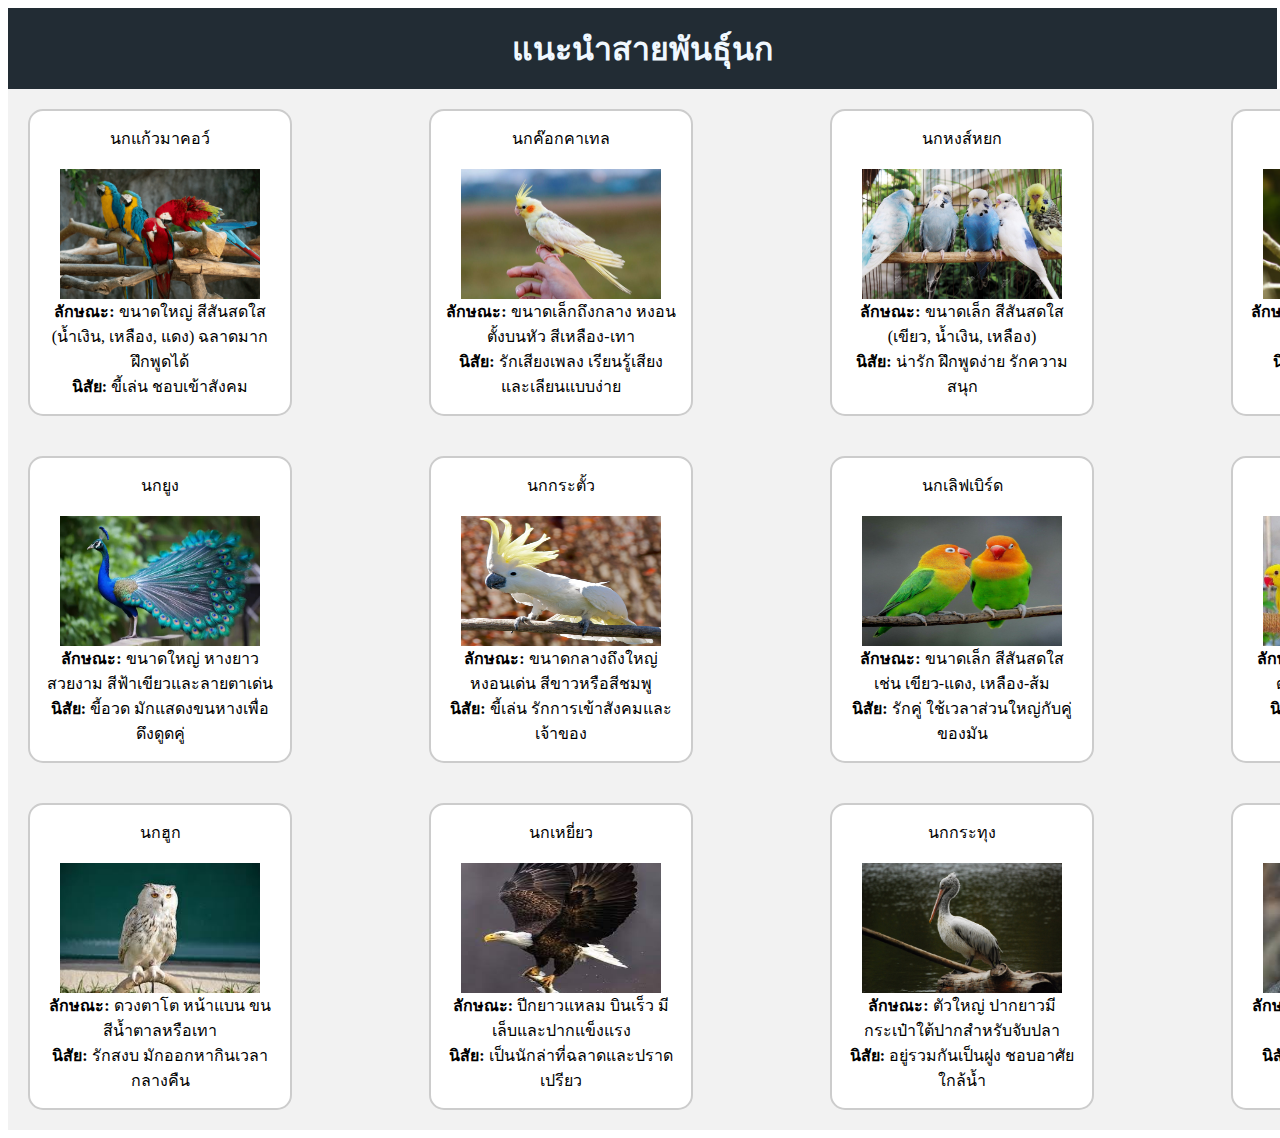
<file: week5/index.html>
<html lang="th">
    <head>
        <title>wiki นก</title>
    </head>
    <body>
        <header style="background-color: #222c34; display: flex; justify-content: center; padding: 15px; width: 98%;">
            <h1 style="color: aliceblue; text-align: center; margin: 0;">แนะนำสายพันธุ์นก</h1>
        </header>
        <div style="background-color: #f2f2f2; display: inline-flex; text-align: center; gap: 137px; padding: 20px;">
            <div style="text-align: center; background-color: #ffffff; border: 2px solid #ccc; border-radius: 15px; padding: 15px; width: 230px; ">
                นกแก้วมาคอว์<br><br>
                <img src="img/นกแก้วมาคอ1.png" width="200px" height="130px"><br>
                <b>ลักษณะ:</b> ขนาดใหญ่ สีสันสดใส (น้ำเงิน, เหลือง, แดง) ฉลาดมาก ฝึกพูดได้<br>
                <b>นิสัย:</b> ขี้เล่น ชอบเข้าสังคม<br>
            </div>
            <div style="text-align: center; background-color: #ffffff; border: 2px solid #ccc; border-radius: 15px; padding: 15px; width: 230px; ">
                นกค๊อกคาเทล<br><br>
                <img src="img/2.jpg" width="200px" height="130px"><br>
                <b>ลักษณะ:</b> ขนาดเล็กถึงกลาง หงอนตั้งบนหัว สีเหลือง-เทา<br>
                <b>นิสัย:</b> รักเสียงเพลง เรียนรู้เสียงและเลียนแบบง่าย<br>
            </div>
            <div style="text-align: center; background-color: #ffffff; border: 2px solid #ccc; border-radius: 15px; padding: 15px; width: 230px; ">
                นกหงส์หยก<br><br>
                <img src="img/3.jpg" width="200px" height="130px"><br>
                <b>ลักษณะ:</b> ขนาดเล็ก สีสันสดใส (เขียว, น้ำเงิน, เหลือง)<br>
                <b>นิสัย:</b> น่ารัก ฝึกพูดง่าย รักความสนุก<br>
            </div>
            <div style="text-align: center; background-color: #ffffff; border: 2px solid #ccc; border-radius: 15px; padding: 15px; width: 230px; ">
                นกฟินช์<br><br>
                <img src="img/4.jpg" width="200px" height="130px"><br>
                <b>ลักษณะ:</b> ตัวเล็ก สีเทา-ขาว มีลายจุดหรือริ้วบริเวณหน้าอก<br>
                <b>นิสัย:</b> คล่องแคล่ว รักอิสระ<br>
            </div>
        </div>
        

        <div style="background-color: #f2f2f2; display: inline-flex; text-align: center; gap: 137px; padding: 20px;">
            <div style="text-align: center; background-color: #ffffff; border: 2px solid #ccc; border-radius: 15px; padding: 15px; width: 230px;">
                นกยูง<br><br>
                <img src="img/5.jpg" width="200px" height="130px"><br>
                <b>ลักษณะ:</b> ขนาดใหญ่ หางยาวสวยงาม สีฟ้าเขียวและลายตาเด่น<br>
                <b>นิสัย:</b> ขี้อวด มักแสดงขนหางเพื่อดึงดูดคู่<br>
            </div>
            <div style="text-align: center; background-color: #ffffff; border: 2px solid #ccc; border-radius: 15px; padding: 15px; width: 230px;">
                นกกระตั้ว<br><br>
                <img src="img/6.jpg" width="200px" height="130px"><br>
                <b>ลักษณะ:</b> ขนาดกลางถึงใหญ่ หงอนเด่น สีขาวหรือสีชมพู<br>
                <b>นิสัย:</b> ขี้เล่น รักการเข้าสังคมและเจ้าของ<br>
            </div>
            <div style="text-align: center; background-color: #ffffff; border: 2px solid #ccc; border-radius: 15px; padding: 15px; width: 230px;">
                นกเลิฟเบิร์ด<br><br>
                <img src="img/7.jpg" width="200px" height="130px"><br>
                <b>ลักษณะ:</b> ขนาดเล็ก สีสันสดใส เช่น เขียว-แดง, เหลือง-ส้ม<br>
                <b>นิสัย:</b> รักคู่ ใช้เวลาส่วนใหญ่กับคู่ของมัน<br>
            </div>
            <div style="text-align: center; background-color: #ffffff; border: 2px solid #ccc; border-radius: 15px; padding: 15px; width: 230px;">
                นกแก้วริงเน็ค<br><br>
                <img src="img/8.jpg" width="200px" height="130px"><br>
                <b>ลักษณะ:</b> สีเขียวสด มีวงแหวนสีดำหรือแดงรอบคอในตัวผู้<br>
                <b>นิสัย:</b> ฝึกง่าย ชอบเลียนเสียง<br>
            </div>
        </div>
        
        <div style="background-color: #f2f2f2; display: inline-flex; text-align: center; gap: 137px; padding: 20px;">
            <div style="text-align: center; background-color: #ffffff; border: 2px solid #ccc; border-radius: 15px; padding: 15px; width: 230px;">
                นกฮูก<br><br>
                <img src="img/9.jfif" width="200px" height="130px"><br>
                <b>ลักษณะ:</b> ดวงตาโต หน้าแบน ขนสีน้ำตาลหรือเทา<br>
                <b>นิสัย:</b> รักสงบ มักออกหากินเวลากลางคืน<br>
            </div>
            <div style="text-align: center; background-color: #ffffff; border: 2px solid #ccc; border-radius: 15px; padding: 15px; width: 230px;">
                นกเหยี่ยว<br><br>
                <img src="img/10.jfif" width="200px" height="130px"><br>
                <b>ลักษณะ:</b> ปีกยาวแหลม บินเร็ว มีเล็บและปากแข็งแรง<br>
                <b>นิสัย:</b> เป็นนักล่าที่ฉลาดและปราดเปรียว<br>
            </div>
            <div style="text-align: center; background-color: #ffffff; border: 2px solid #ccc; border-radius: 15px; padding: 15px; width: 230px;">
                นกกระทุง<br><br>
                <img src="img/11.jpg" width="200px" height="130px"><br>
                <b>ลักษณะ:</b> ตัวใหญ่ ปากยาวมีกระเป๋าใต้ปากสำหรับจับปลา<br>
                <b>นิสัย:</b> อยู่รวมกันเป็นฝูง ชอบอาศัยใกล้น้ำ<br>
            </div>
            <div style="text-align: center; background-color: #ffffff; border: 2px solid #ccc; border-radius: 15px; padding: 15px; width: 230px;">
                นกกางเขนดง<br><br>
                <img src="img/12.jfif" width="200px" height="130px"><br>
                <b>ลักษณะ:</b> สีขาว-ดำสลับ ตัวขนาดกลาง<br>
                <b>นิสัย:</b> ฉลาด ชอบสะสมสิ่งของ<br>
            </div>
        </div>        
        </div>
    </body>
</html>
</file>
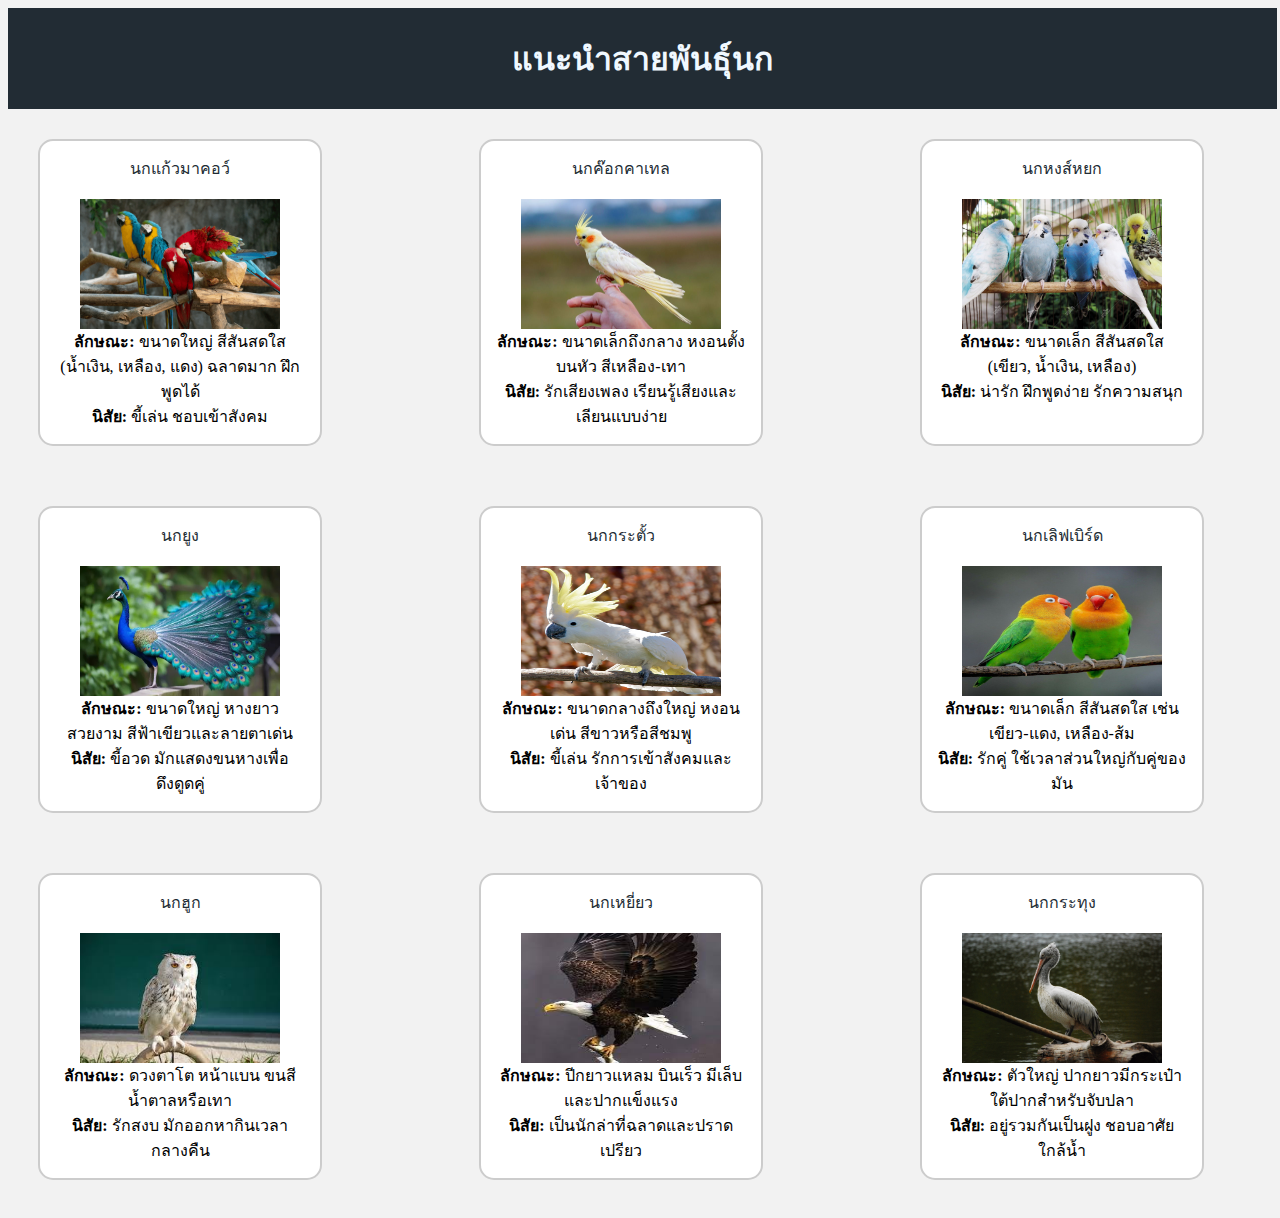
<file: week8/index.html>
<html lang="th">
    <head>
        <title>wiki นก</title>
        <link rel="stylesheet" href="style.css">
    </head>

    <body>
        <header class="header">
            <h1>แนะนำสายพันธุ์นก</h1>
        </header>

        <div class="bird-background">
            <div class="bird">
                <a href="1.html">
                    นกแก้วมาคอว์</a><br><br>
                    <img src="img/นกแก้วมาคอ1.png" alt=img width="200px" height="130px "><br>
                    <b>ลักษณะ:</b> ขนาดใหญ่ สีสันสดใส (น้ำเงิน, เหลือง, แดง) ฉลาดมาก ฝึกพูดได้<br>
                    <b>นิสัย:</b> ขี้เล่น ชอบเข้าสังคม<br>
                
            </div>

            <div class="bird">
                <a href="2.html">
                นกค๊อกคาเทล</a><br><br>
                <img src="img/2.jpg" alt=img width="200px" height="130px"><br>
                <b>ลักษณะ:</b> ขนาดเล็กถึงกลาง หงอนตั้งบนหัว สีเหลือง-เทา<br>
                <b>นิสัย:</b> รักเสียงเพลง เรียนรู้เสียงและเลียนแบบง่าย<br>
                
            </div>

            <div class="bird">
                <a href="3.html">
                นกหงส์หยก</a><br><br>
                <img src="img/3.jpg" alt=img width="200px" height="130px"><br>
                <b>ลักษณะ:</b> ขนาดเล็ก สีสันสดใส (เขียว, น้ำเงิน, เหลือง)<br>
                <b>นิสัย:</b> น่ารัก ฝึกพูดง่าย รักความสนุก<br>
                
            </div>

            <div class="bird">
                <a href="4.html">
                    นกฟินซ์เจ็ดสี</a><br><br>
                <img src="img/4.jpg" alt=img width="200px" height="130px"><br>
                <b>ลักษณะ:</b> ตัวเล็ก สีเทา-ขาว มีลายจุดหรือริ้วบริเวณหน้าอก<br>
                <b>นิสัย:</b> คล่องแคล่ว รักอิสระ<br>
                
            </div>
        </div>

        <div class="bird-background">
            <div class="bird">
                <a href="5.html">
                นกยูง</a><br><br>
                <img src="img/5.jpg" alt=img width="200px" height="130px"><br>
                <b>ลักษณะ:</b> ขนาดใหญ่ หางยาวสวยงาม สีฟ้าเขียวและลายตาเด่น<br>
                <b>นิสัย:</b> ขี้อวด มักแสดงขนหางเพื่อดึงดูดคู่<br>
                
            </div>

            <div class="bird">
                <a href="6.html">
                นกกระตั้ว</a><br><br>
                <img src="img/6.jpg" alt=img width="200px" height="130px"><br>
                <b>ลักษณะ:</b> ขนาดกลางถึงใหญ่ หงอนเด่น สีขาวหรือสีชมพู<br>
                <b>นิสัย:</b> ขี้เล่น รักการเข้าสังคมและเจ้าของ<br>
                
            </div>

            <div class="bird">
                <a href="7.html">
                นกเลิฟเบิร์ด</a><br><br>
                <img src="img/7.jpg" alt=img width="200px" height="130px"><br>
                <b>ลักษณะ:</b> ขนาดเล็ก สีสันสดใส เช่น เขียว-แดง, เหลือง-ส้ม<br>
                <b>นิสัย:</b> รักคู่ ใช้เวลาส่วนใหญ่กับคู่ของมัน<br>
                
            </div>

            <div class="bird">
                <a href="8.html">
                นกแก้วริงเน็ค</a><br><br>
                <img src="img/8.jpg" alt=img width="200px" height="130px"><br>
                <b>ลักษณะ:</b> สีเขียวสด มีวงแหวนสีดำหรือแดงรอบคอในตัวผู้<br>
                <b>นิสัย:</b> ฝึกง่าย ชอบเลียนเสียง<br>
                
            </div>
        </div>

        <div class="bird-background">
            <div class="bird">
                <a href="9.html">
                นกฮูก</a><br><br>
                <img src="img/9.jfif" alt=img width="200px" height="130px"><br>
                <b>ลักษณะ:</b> ดวงตาโต หน้าแบน ขนสีน้ำตาลหรือเทา<br>
                <b>นิสัย:</b> รักสงบ มักออกหากินเวลากลางคืน<br>
                
            </div>

            <div class="bird">
                <a href="10.html">
                นกเหยี่ยว</a><br><br>
                <img src="img/10.jfif" alt=img width="200px" height="130px"><br>
                <b>ลักษณะ:</b> ปีกยาวแหลม บินเร็ว มีเล็บและปากแข็งแรง<br>
                <b>นิสัย:</b> เป็นนักล่าที่ฉลาดและปราดเปรียว<br>
                
            </div>

            <div class="bird">
                <a href="11.html">
                นกกระทุง</a><br><br>
                <img src="img/11.jpg" alt=img width="200px" height="130px"><br>
                <b>ลักษณะ:</b> ตัวใหญ่ ปากยาวมีกระเป๋าใต้ปากสำหรับจับปลา<br>
                <b>นิสัย:</b> อยู่รวมกันเป็นฝูง ชอบอาศัยใกล้น้ำ<br>
            </div>

            <div class="bird">
                <a href="12.html">
                นกกางเขนดง</a><br><br>
                <img src="img/12.jfif" alt=img width="200px" height="130px"><br>
                <b>ลักษณะ:</b> สีขาว-ดำสลับ ตัวขนาดกลาง<br>
                <b>นิสัย:</b> ฉลาด ชอบสะสมสิ่งของ<br>
            </div>
        </div>
    </body>
</html>
</file>
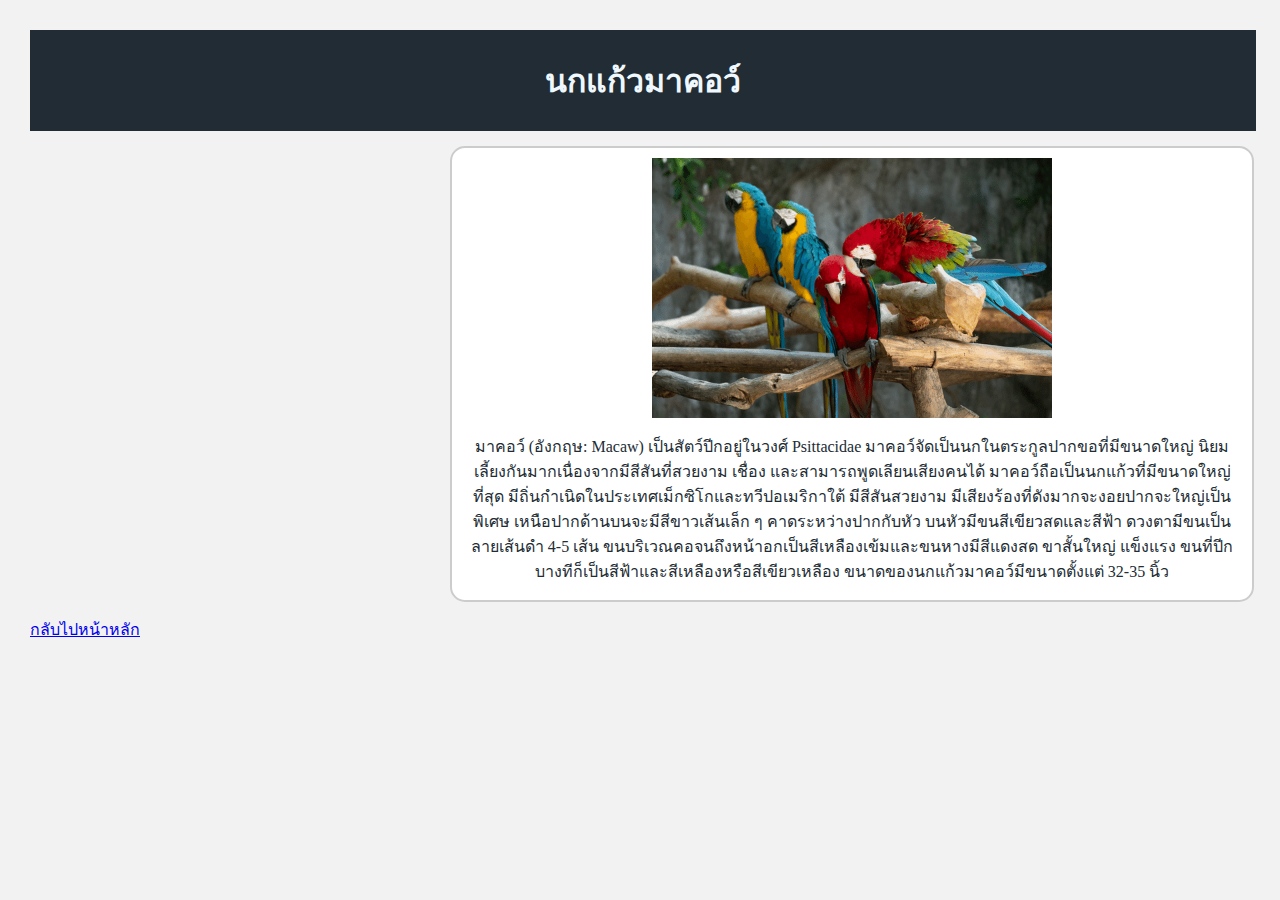
<file: week8/1.html>
<html lang="th">
<head>
    <title>นกแก้วมาคอว์</title>
    <link rel="stylesheet" href="style copy.css">
</head>
<body>
    <header class="header">
        <h1>นกแก้วมาคอว์</h1>
    </header>
    <div class="bird">
        <div class="bird-info">
            <img src="img/นกแก้วมาคอ1.png" width="400px" height="260px" alt="img">
            <p>มาคอว์ (อังกฤษ: Macaw) เป็นสัตว์ปีกอยู่ในวงศ์ Psittacidae มาคอว์จัดเป็นนกในตระกูลปากขอที่มีขนาดใหญ่ นิยมเลี้ยงกันมากเนื่องจากมีสีสันที่สวยงาม เชื่อง และสามารถพูดเลียนเสียงคนได้
                มาคอว์ถือเป็นนกแก้วที่มีขนาดใหญ่ที่สุด มีถิ่นกำเนิดในประเทศเม็กซิโกและทวีปอเมริกาใต้ มีสีสันสวยงาม มีเสียงร้องที่ดังมากจะงอยปากจะใหญ่เป็นพิเศษ เหนือปากด้านบนจะมีสีขาวเส้นเล็ก ๆ
                คาดระหว่างปากกับหัว บนหัวมีขนสีเขียวสดและสีฟ้า ดวงตามีขนเป็นลายเส้นดำ 4-5 เส้น ขนบริเวณคอจนถึงหน้าอกเป็นสีเหลืองเข้มและขนหางมีสีแดงสด ขาสั้นใหญ่ แข็งแรง ขนที่ปีกบางทีก็เป็นสีฟ้าและสีเหลืองหรือสีเขียวเหลือง ขนาดของนกแก้วมาคอว์มีขนาดตั้งแต่ 32-35 นิ้ว
            </p>
        </div>
    </div>
    <a href="index.html">กลับไปหน้าหลัก</a>
</body>
</html>
</file>
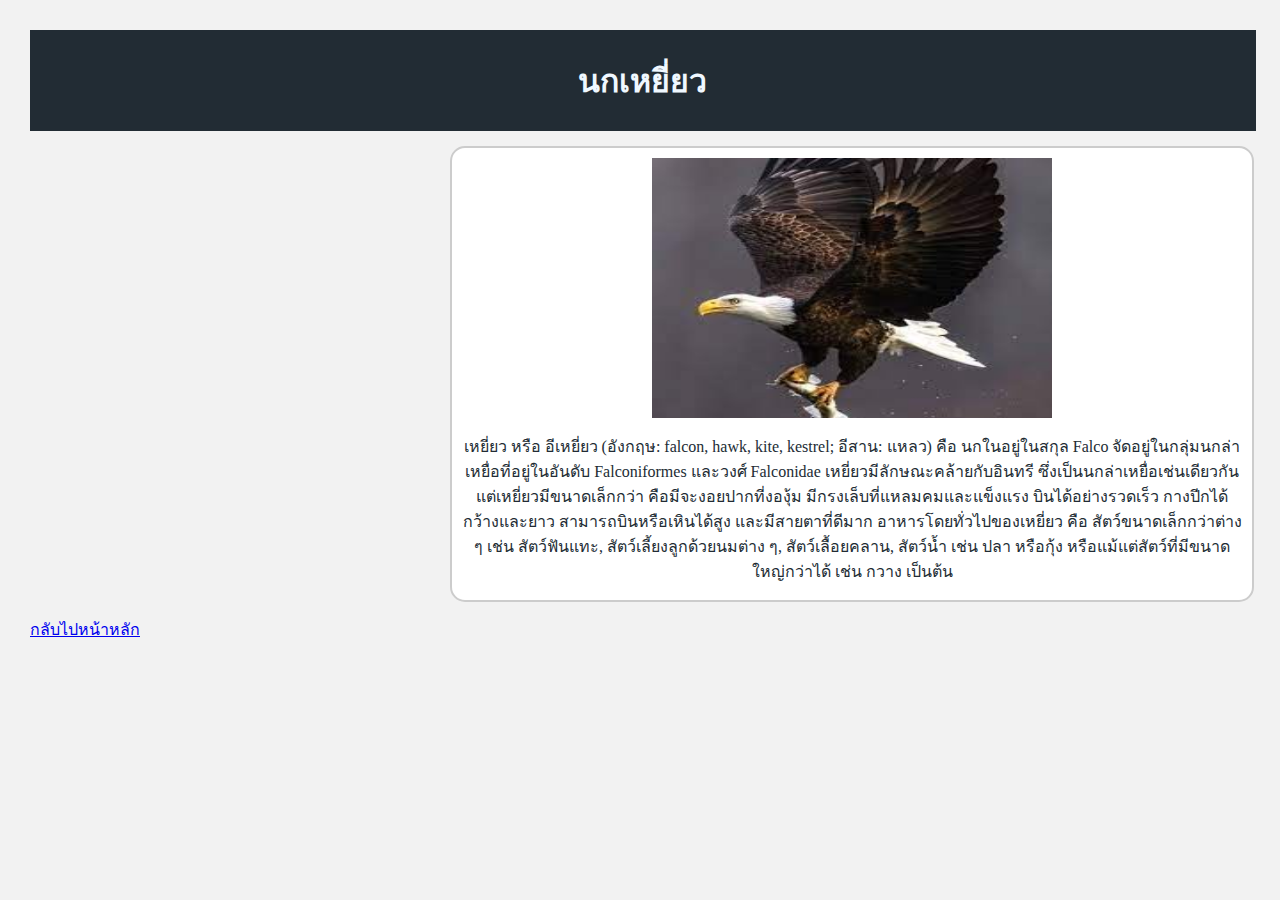
<file: week8/10.html>
<html lang="th">
<head>
    <title>นกเหยี่ยว</title>
    <link rel="stylesheet" href="style copy.css">
</head>
<body>
    <header class="header">
        <h1>นกเหยี่ยว</h1>
    </header>
    <div class="bird">
        <div class="bird-info">
            <img src="img/10.jfif" width="400px" height="260px" alt="img">
            <p>เหยี่ยว หรือ อีเหยี่ยว (อังกฤษ: falcon, hawk, kite, kestrel; อีสาน: แหลว) คือ นกในอยู่ในสกุล Falco จัดอยู่ในกลุ่มนกล่าเหยื่อที่อยู่ในอันดับ Falconiformes และวงศ์ Falconidae

                เหยี่ยวมีลักษณะคล้ายกับอินทรี ซึ่งเป็นนกล่าเหยื่อเช่นเดียวกัน แต่เหยี่ยวมีขนาดเล็กกว่า คือมีจะงอยปากที่งองุ้ม มีกรงเล็บที่แหลมคมและแข็งแรง บินได้อย่างรวดเร็ว กางปีกได้กว้างและยาว สามารถบินหรือเหินได้สูง และมีสายตาที่ดีมาก อาหารโดยทั่วไปของเหยี่ยว คือ สัตว์ขนาดเล็กกว่าต่าง ๆ เช่น สัตว์ฟันแทะ, สัตว์เลี้ยงลูกด้วยนมต่าง ๆ, สัตว์เลื้อยคลาน, สัตว์น้ำ เช่น ปลา หรือกุ้ง หรือแม้แต่สัตว์ที่มีขนาดใหญ่กว่าได้ เช่น กวาง เป็นต้น
            </p>
        </div>
    </div>
    <a href="index.html">กลับไปหน้าหลัก</a>
</body>
</html>
</file>
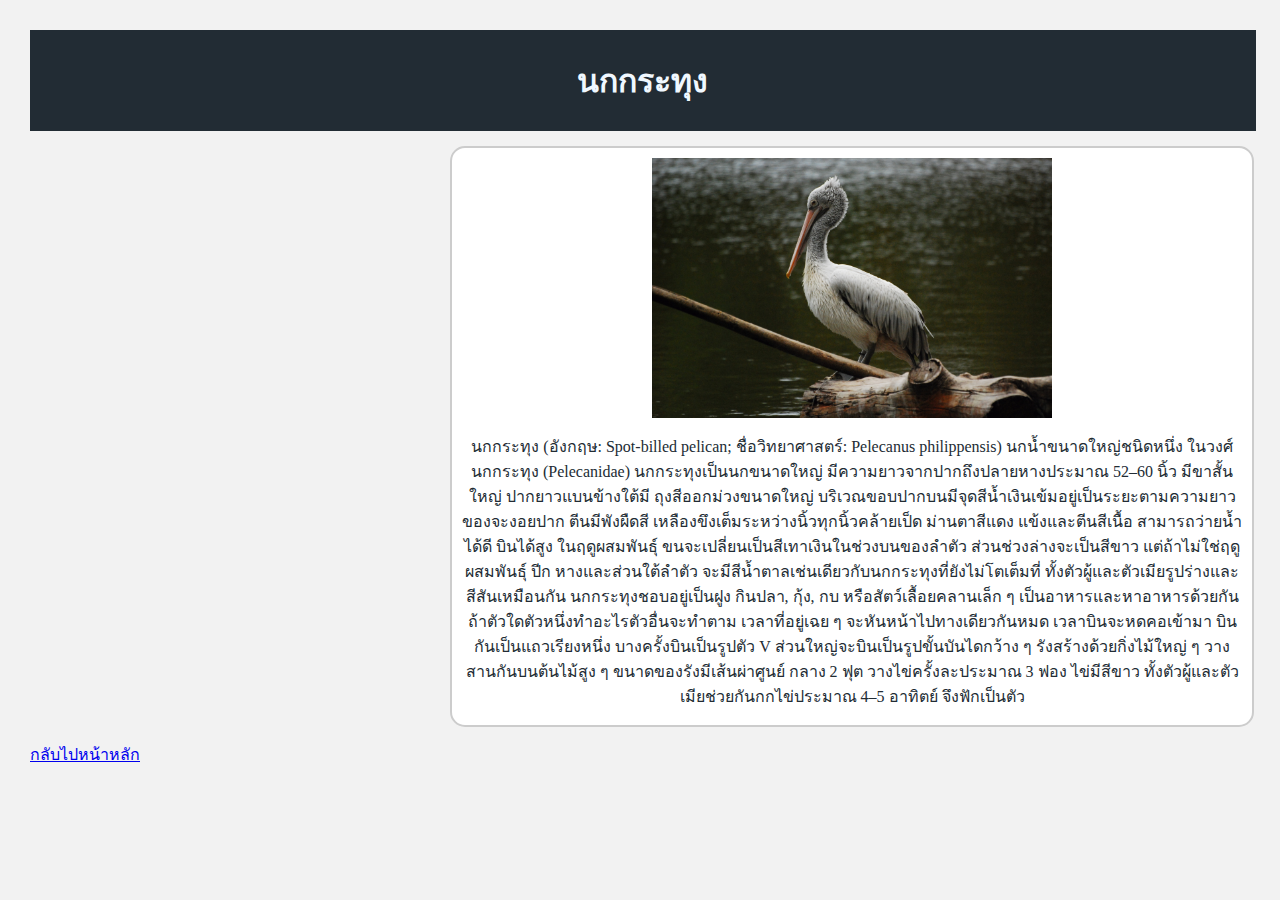
<file: week8/11.html>
<html lang="th">
<head>
    <title>นกกระทุง</title>
    <link rel="stylesheet" href="style copy.css">
</head>
<body>
    <header class="header">
        <h1>นกกระทุง</h1>
    </header>
    <div class="bird">
        <div class="bird-info">
            <img src="img/11.jpg" width="400px" height="260px" alt="img">
            <p>นกกระทุง (อังกฤษ: Spot-billed pelican; ชื่อวิทยาศาสตร์: Pelecanus philippensis) นกน้ำขนาดใหญ่ชนิดหนึ่ง ในวงศ์นกกระทุง (Pelecanidae)
                นกกระทุงเป็นนกขนาดใหญ่ มีความยาวจากปากถึงปลายหางประมาณ 52–60 นิ้ว มีขาสั้นใหญ่ ปากยาวแบนข้างใต้มี ถุงสีออกม่วงขนาดใหญ่ บริเวณขอบปากบนมีจุดสีน้ำเงินเข้มอยู่เป็นระยะตามความยาวของจะงอยปาก ตีนมีพังผืดสี เหลืองขึงเต็มระหว่างนิ้วทุกนิ้วคล้ายเป็ด ม่านตาสีแดง แข้งและตีนสีเนื้อ สามารถว่ายน้ำได้ดี บินได้สูง ในฤดูผสมพันธุ์ ขนจะเปลี่ยนเป็นสีเทาเงินในช่วงบนของลำตัว ส่วนช่วงล่างจะเป็นสีขาว แต่ถ้าไม่ใช่ฤดูผสมพันธุ์ ปีก หางและส่วนใต้ลำตัว จะมีสีน้ำตาลเช่นเดียวกับนกกระทุงที่ยังไม่โตเต็มที่ ทั้งตัวผู้และตัวเมียรูปร่างและสีสันเหมือนกัน นกกระทุงชอบอยู่เป็นฝูง กินปลา, กุ้ง, กบ หรือสัตว์เลื้อยคลานเล็ก ๆ เป็นอาหารและหาอาหารด้วยกัน ถ้าตัวใดตัวหนึ่งทำอะไรตัวอื่นจะทำตาม เวลาที่อยู่เฉย ๆ จะหันหน้าไปทางเดียวกันหมด เวลาบินจะหดคอเข้ามา บินกันเป็นแถวเรียงหนึ่ง บางครั้งบินเป็นรูปตัว V ส่วนใหญ่จะบินเป็นรูปขั้นบันไดกว้าง ๆ รังสร้างด้วยกิ่งไม้ใหญ่ ๆ วางสานกันบนต้นไม้สูง ๆ ขนาดของรังมีเส้นผ่าศูนย์ กลาง 2 ฟุต วางไข่ครั้งละประมาณ 3 ฟอง ไข่มีสีขาว ทั้งตัวผู้และตัวเมียช่วยกันกกไข่ประมาณ 4–5 อาทิตย์ จึงฟักเป็นตัว
            </p>
        </div>
    </div>
    <a href="index.html">กลับไปหน้าหลัก</a>
</body>
</html>
</file>
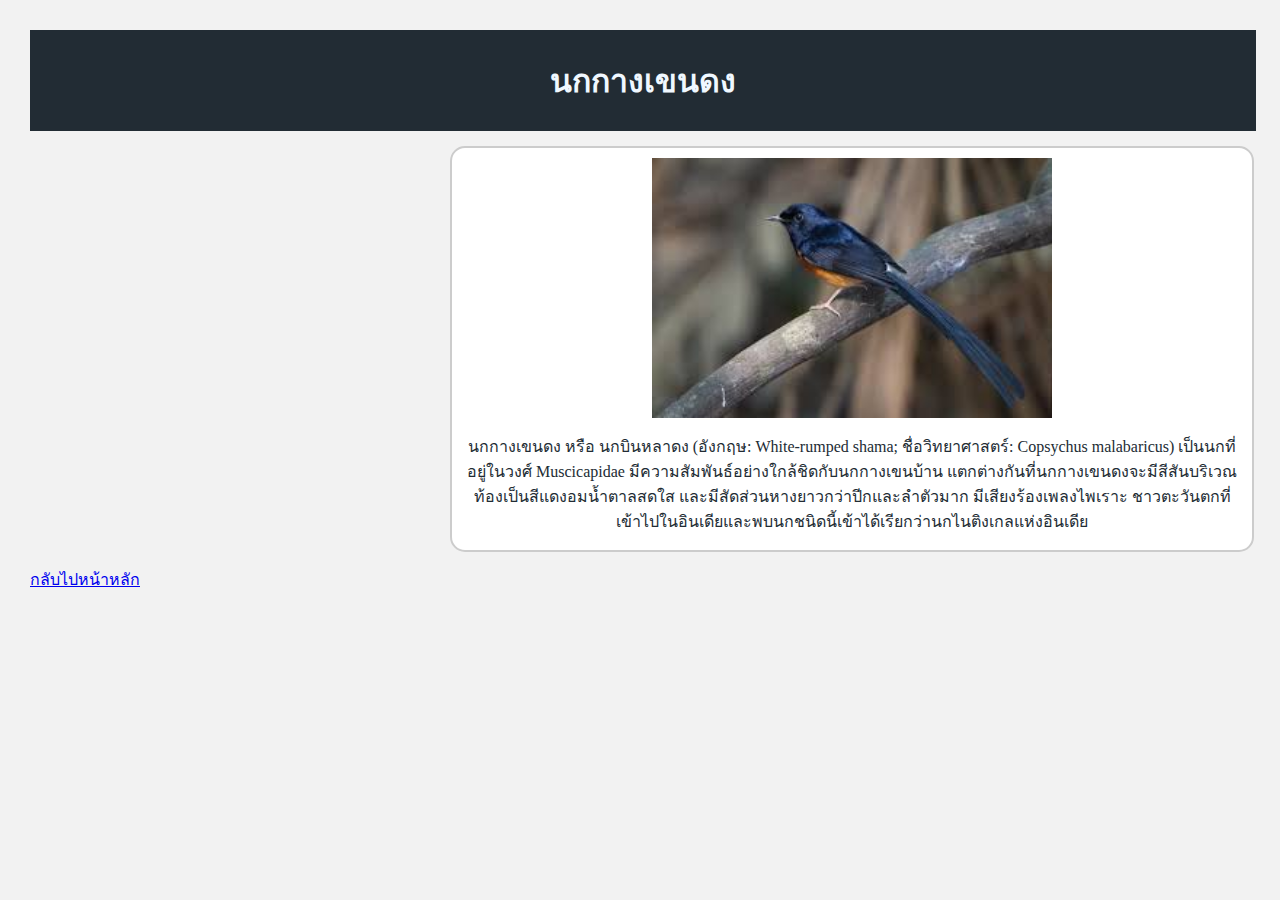
<file: week8/12.html>
<html lang="th">
<head>
    <title>นกกางเขนดง</title>
    <link rel="stylesheet" href="style copy.css">
</head>
<body>
    <header class="header">
        <h1>นกกางเขนดง</h1>
    </header>
    <div class="bird">
        <div class="bird-info">
            <img src="img/12.jfif" width="400px" height="260px" alt="img">
            <p>นกกางเขนดง หรือ นกบินหลาดง (อังกฤษ: White-rumped shama; ชื่อวิทยาศาสตร์: Copsychus malabaricus) เป็นนกที่อยู่ในวงศ์ Muscicapidae มีความสัมพันธ์อย่างใกล้ชิดกับนกกางเขนบ้าน แตกต่างกันที่นกกางเขนดงจะมีสีสันบริเวณท้องเป็นสีแดงอมน้ำตาลสดใส และมีสัดส่วนหางยาวกว่าปีกและลำตัวมาก มีเสียงร้องเพลงไพเราะ ชาวตะวันตกที่เข้าไปในอินเดียและพบนกชนิดนี้เข้าได้เรียกว่านกไนติงเกลแห่งอินเดีย
            </p>
        </div>
    </div>
    <a href="index.html">กลับไปหน้าหลัก</a>
</body>
</html>
</file>
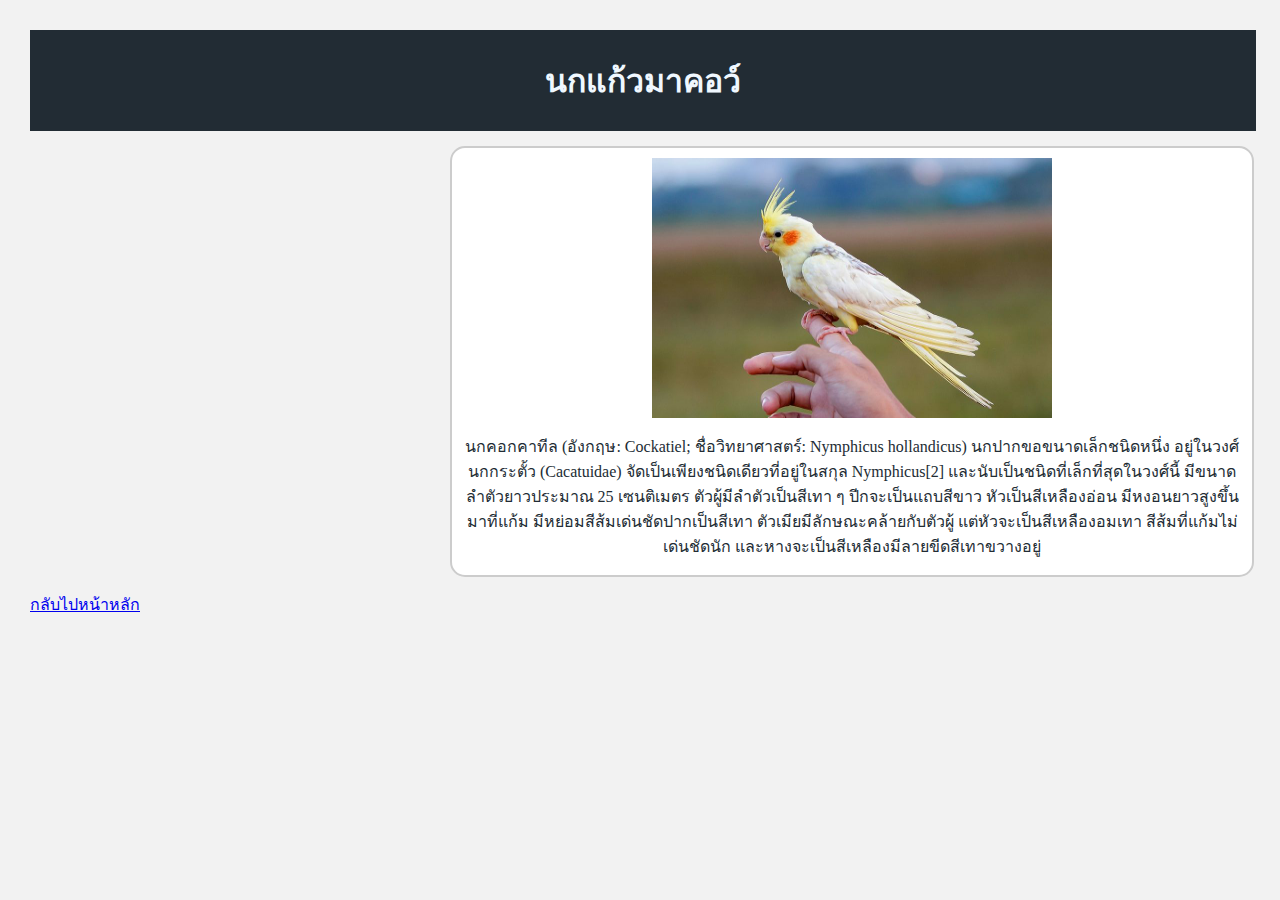
<file: week8/2.html>
<html lang="th">
<head>
    <title>นกแก้วมาคอว์</title>
    <link rel="stylesheet" href="style copy.css">
</head>
<body>
    <header class="header">
        <h1>นกแก้วมาคอว์</h1>
    </header>
    <div class="bird">
        <div class="bird-info">
            <img src="img/2.jpg" width="400px" height="260px" alt="img">
            <p>นกคอกคาทีล (อังกฤษ: Cockatiel; ชื่อวิทยาศาสตร์: Nymphicus hollandicus) นกปากขอขนาดเล็กชนิดหนึ่ง อยู่ในวงศ์นกกระตั้ว (Cacatuidae) จัดเป็นเพียงชนิดเดียวที่อยู่ในสกุล Nymphicus[2] และนับเป็นชนิดที่เล็กที่สุดในวงศ์นี้
                มีขนาดลำตัวยาวประมาณ 25 เซนติเมตร ตัวผู้มีลำตัวเป็นสีเทา ๆ ปีกจะเป็นแถบสีขาว หัวเป็นสีเหลืองอ่อน มีหงอนยาวสูงขึ้นมาที่แก้ม มีหย่อมสีส้มเด่นชัดปากเป็นสีเทา ตัวเมียมีลักษณะคล้ายกับตัวผู้ แต่หัวจะเป็นสีเหลืองอมเทา สีส้มที่แก้มไม่เด่นชัดนัก และหางจะเป็นสีเหลืองมีลายขีดสีเทาขวางอยู่
            </p>
        </div>
    </div>
    <a href="index.html">กลับไปหน้าหลัก</a>
</body>
</html>
</file>
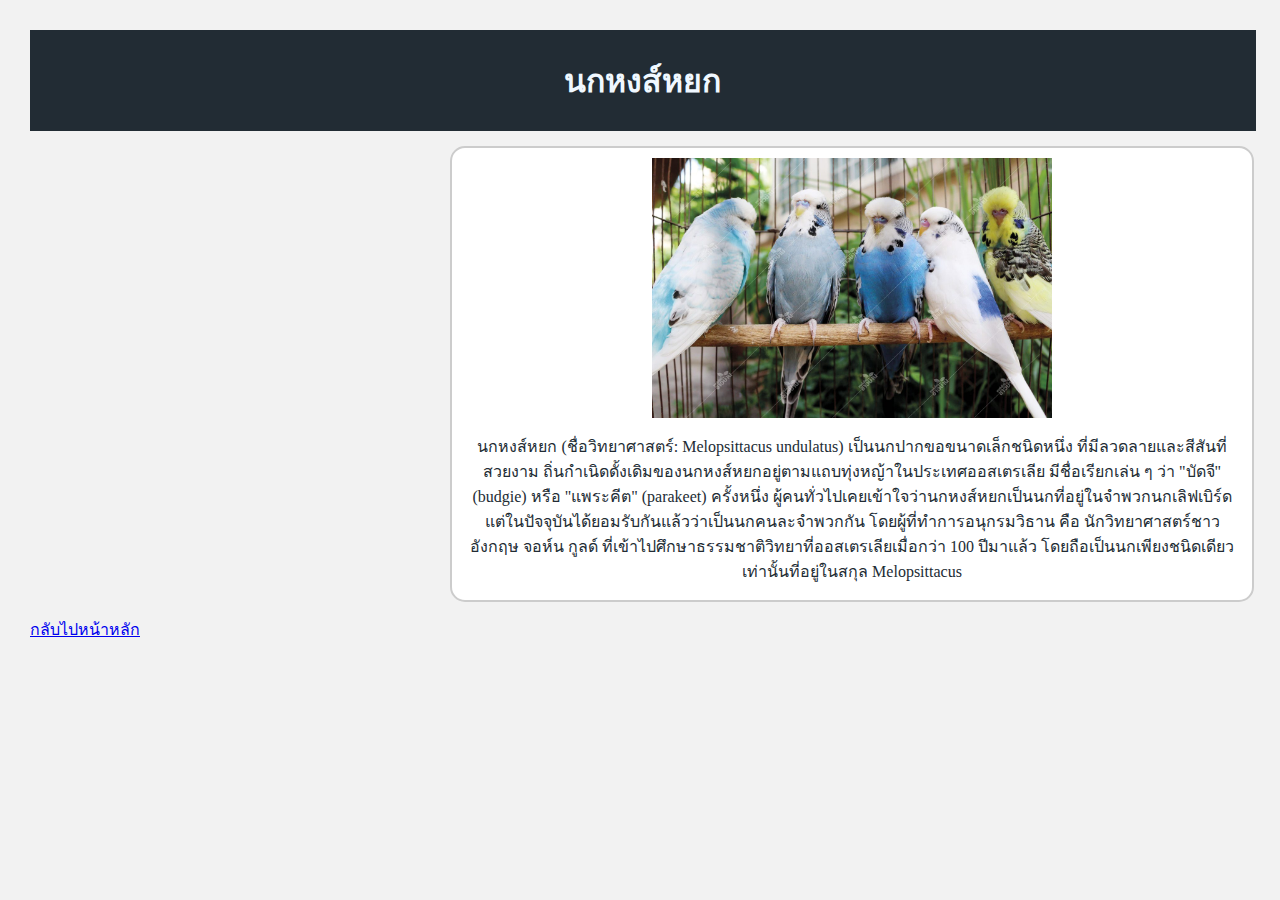
<file: week8/3.html>
<html lang="th">
<head>
    <title>นกหงส์หยก</title>
    <link rel="stylesheet" href="style copy.css">
</head>
<body>
    <header class="header">
        <h1>นกหงส์หยก</h1>
    </header>
    <div class="bird">
        <div class="bird-info">
            <img src="img/3.jpg" width="400px" height="260px" alt="img">
            <p>นกหงส์หยก (ชื่อวิทยาศาสตร์: Melopsittacus undulatus) เป็นนกปากขอขนาดเล็กชนิดหนึ่ง ที่มีลวดลายและสีสันที่สวยงาม ถิ่นกำเนิดดั้งเดิมของนกหงส์หยกอยู่ตามแถบทุ่งหญ้าในประเทศออสเตรเลีย มีชื่อเรียกเล่น ๆ ว่า "บัดจี" (budgie) หรือ "แพระคีต" (parakeet) ครั้งหนึ่ง ผู้คนทั่วไปเคยเข้าใจว่านกหงส์หยกเป็นนกที่อยู่ในจำพวกนกเลิฟเบิร์ด แต่ในปัจจุบันได้ยอมรับกันแล้วว่าเป็นนกคนละจำพวกกัน โดยผู้ที่ทำการอนุกรมวิธาน คือ นักวิทยาศาสตร์ชาวอังกฤษ จอห์น กูลด์ 
                ที่เข้าไปศึกษาธรรมชาติวิทยาที่ออสเตรเลียเมื่อกว่า 100 ปีมาแล้ว โดยถือเป็นนกเพียงชนิดเดียวเท่านั้นที่อยู่ในสกุล Melopsittacus 
            </p>
        </div>
    </div>
    <a href="index.html">กลับไปหน้าหลัก</a>
</body>
</html>
</file>
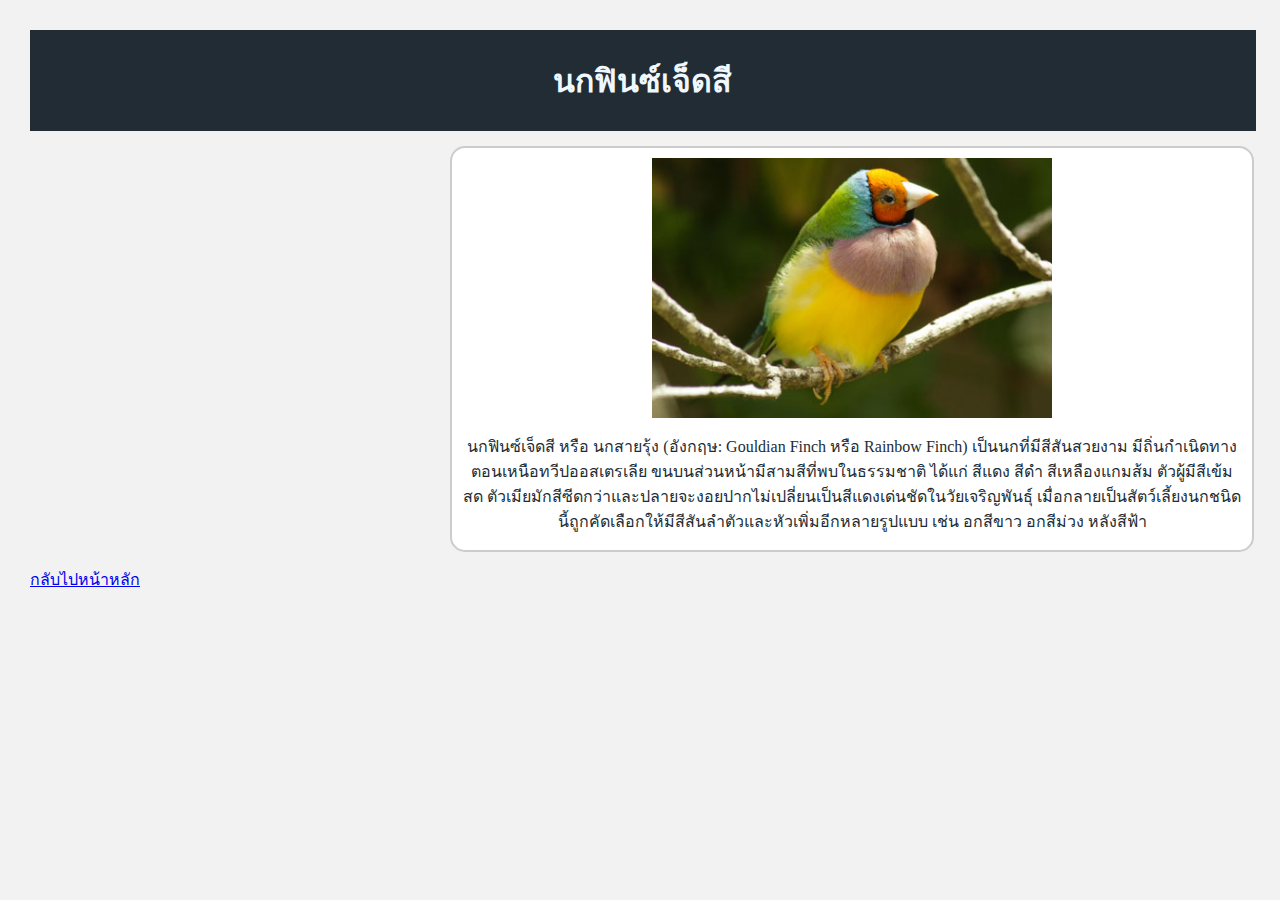
<file: week8/4.html>
<html lang="th">
<head>
    <title>นกฟินซ์เจ็ดสี</title>
    <link rel="stylesheet" href="style copy.css">
</head>
<body>
    <header class="header">
        <h1>นกฟินซ์เจ็ดสี</h1>
    </header>
    <div class="bird">
        <div class="bird-info">
            <img src="img//4.jpg" width="400px" height="260px" alt="img">
            <p>นกฟินซ์เจ็ดสี หรือ นกสายรุ้ง (อังกฤษ: Gouldian Finch หรือ Rainbow Finch) เป็นนกที่มีสีสันสวยงาม มีถิ่นกำเนิดทางตอนเหนือทวีปออสเตรเลีย ขนบนส่วนหน้ามีสามสีที่พบในธรรมชาติ ได้แก่ สีแดง สีดำ สีเหลืองแกมส้ม ตัวผู้มีสีเข้มสด ตัวเมียมักสีซีดกว่าและปลายจะงอยปากไม่เปลี่ยนเป็นสีแดงเด่นชัดในวัยเจริญพันธุ์ เมื่อกลายเป็นสัตว์เลี้ยงนกชนิดนี้ถูกคัดเลือกให้มีสีสันลำตัวและหัวเพิ่มอีกหลายรูปแบบ เช่น อกสีขาว อกสีม่วง หลังสีฟ้า
            </p>
        </div>
    </div>
    <a href="index.html">กลับไปหน้าหลัก</a>
</body>
</html>
</file>
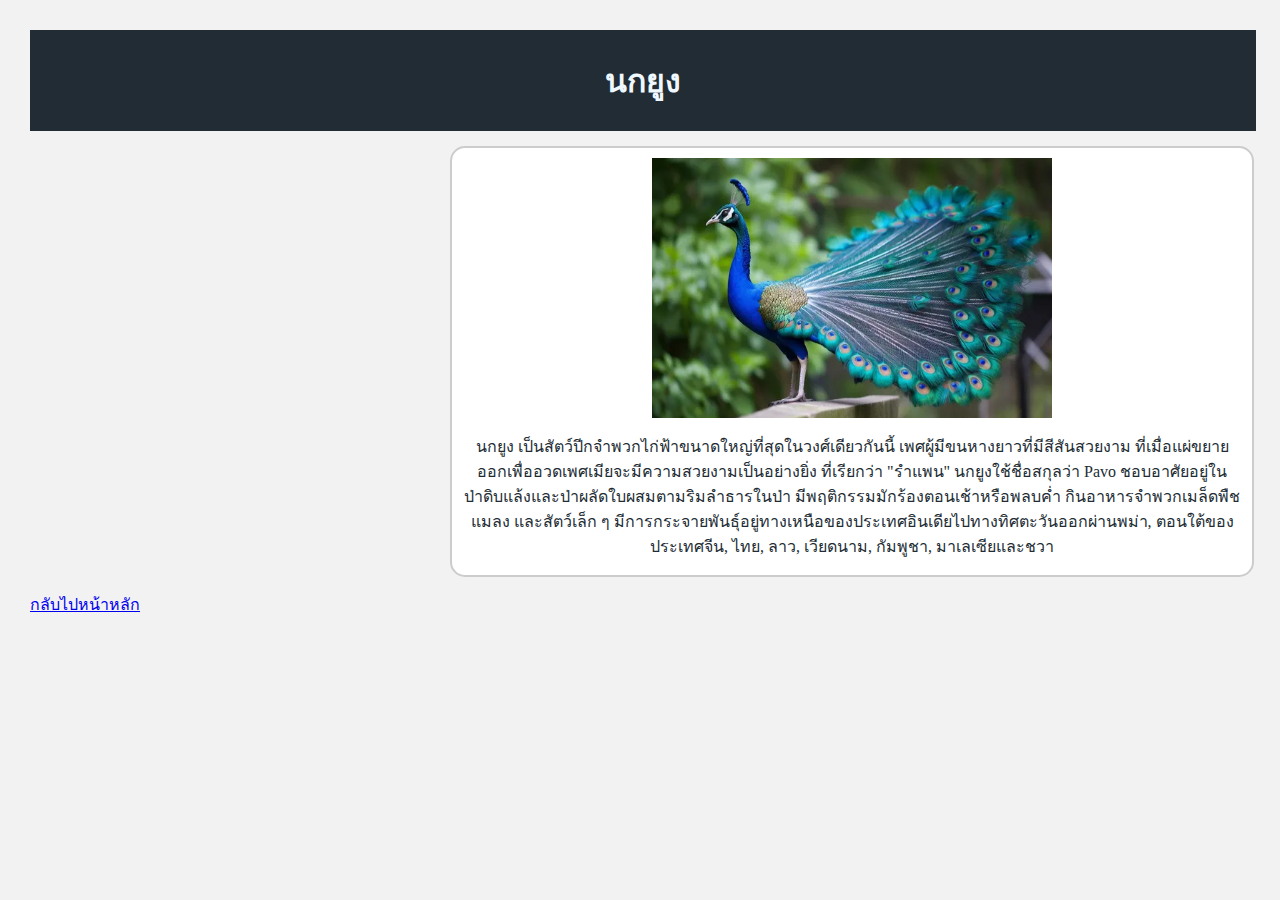
<file: week8/5.html>
<html lang="th">
<head>
    <title>นกยูง</title>
    <link rel="stylesheet" href="style copy.css">
</head>
<body>
    <header class="header">
        <h1>นกยูง</h1>
    </header>
    <div class="bird">
        <div class="bird-info">
            <img src="img/5.jpg" width="400px" height="260px" alt="img">
            <p>นกยูง เป็นสัตว์ปีกจำพวกไก่ฟ้าขนาดใหญ่ที่สุดในวงศ์เดียวกันนี้ เพศผู้มีขนหางยาวที่มีสีสันสวยงาม ที่เมื่อแผ่ขยายออกเพื่ออวดเพศเมียจะมีความสวยงามเป็นอย่างยิ่ง ที่เรียกว่า "รำแพน"

                นกยูงใช้ชื่อสกุลว่า Pavo ชอบอาศัยอยู่ในป่าดิบแล้งและป่าผลัดใบผสมตามริมลำธารในป่า มีพฤติกรรมมักร้องตอนเช้าหรือพลบค่ำ กินอาหารจำพวกเมล็ดพืช แมลง และสัตว์เล็ก ๆ มีการกระจายพันธุ์อยู่ทางเหนือของประเทศอินเดียไปทางทิศตะวันออกผ่านพม่า, ตอนใต้ของประเทศจีน, ไทย, ลาว, เวียดนาม, กัมพูชา, มาเลเซียและชวา
            </p>
        </div>
    </div>
    <a href="index.html">กลับไปหน้าหลัก</a>
</body>
</html>
</file>
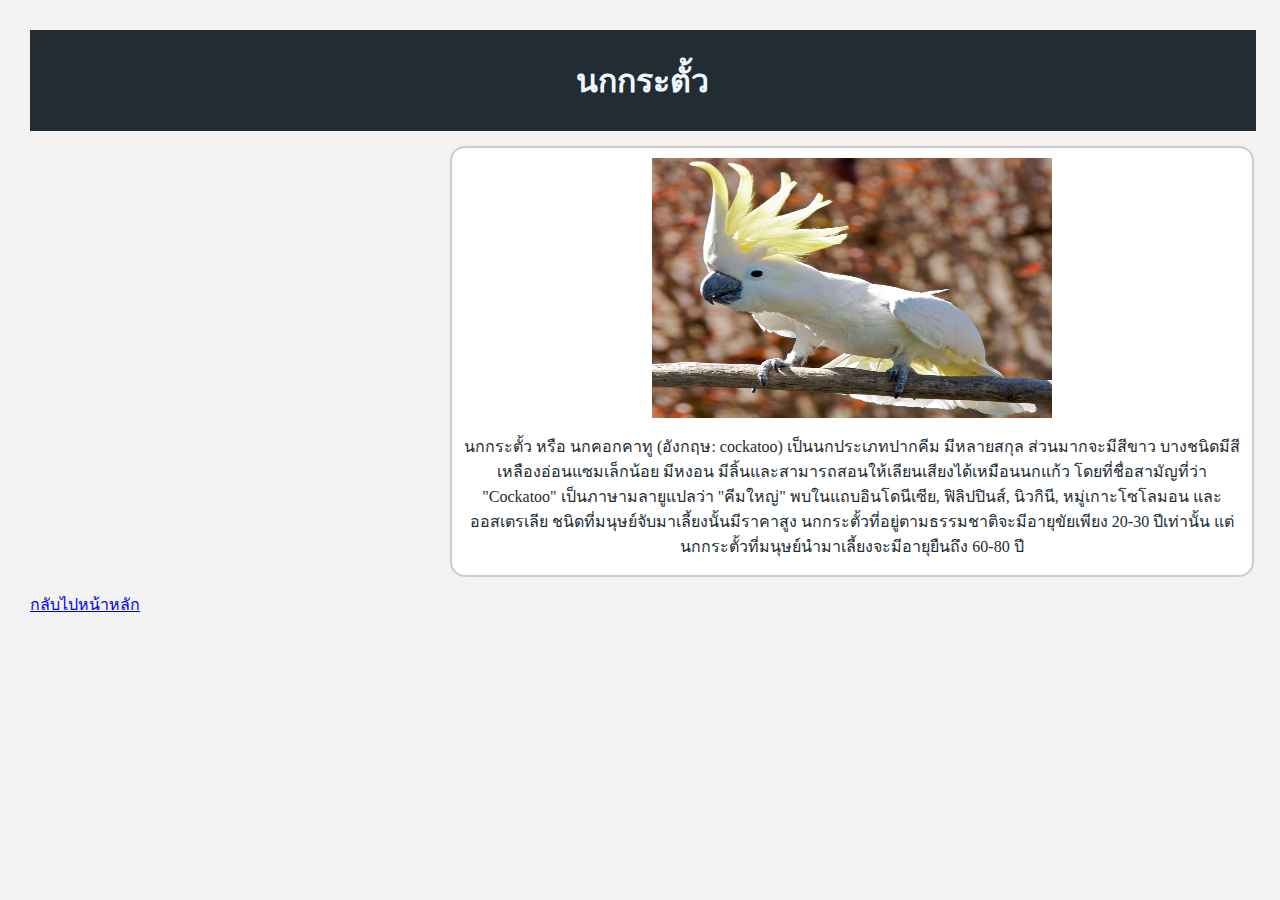
<file: week8/6.html>
<html lang="th">
<head>
    <title>นกกระตั้ว</title>
    <link rel="stylesheet" href="style copy.css">
</head>
<body>
    <header class="header">
        <h1>นกกระตั้ว</h1>
    </header>
    <div class="bird">
        <div class="bird-info">
            <img src="img/6.jpg" width="400px" height="260px" alt="img">
            <p>นกกระตั้ว หรือ นกคอกคาทู (อังกฤษ: cockatoo) เป็นนกประเภทปากคีม มีหลายสกุล ส่วนมากจะมีสีขาว บางชนิดมีสีเหลืองอ่อนแซมเล็กน้อย มีหงอน มีลิ้นและสามารถสอนให้เลียนเสียงได้เหมือนนกแก้ว โดยที่ชื่อสามัญที่ว่า "Cockatoo" เป็นภาษามลายูแปลว่า "คีมใหญ่" พบในแถบอินโดนีเซีย, ฟิลิปปินส์, นิวกินี, หมู่เกาะโซโลมอน และ ออสเตรเลีย ชนิดที่มนุษย์จับมาเลี้ยงนั้นมีราคาสูง นกกระตั้วที่อยู่ตามธรรมชาติจะมีอายุขัยเพียง 20-30 ปีเท่านั้น แต่นกกระตั้วที่มนุษย์นำมาเลี้ยงจะมีอายุยืนถึง 60-80 ปี
            </p>
        </div>
    </div>
    <a href="index.html">กลับไปหน้าหลัก</a>
</body>
</html>
</file>
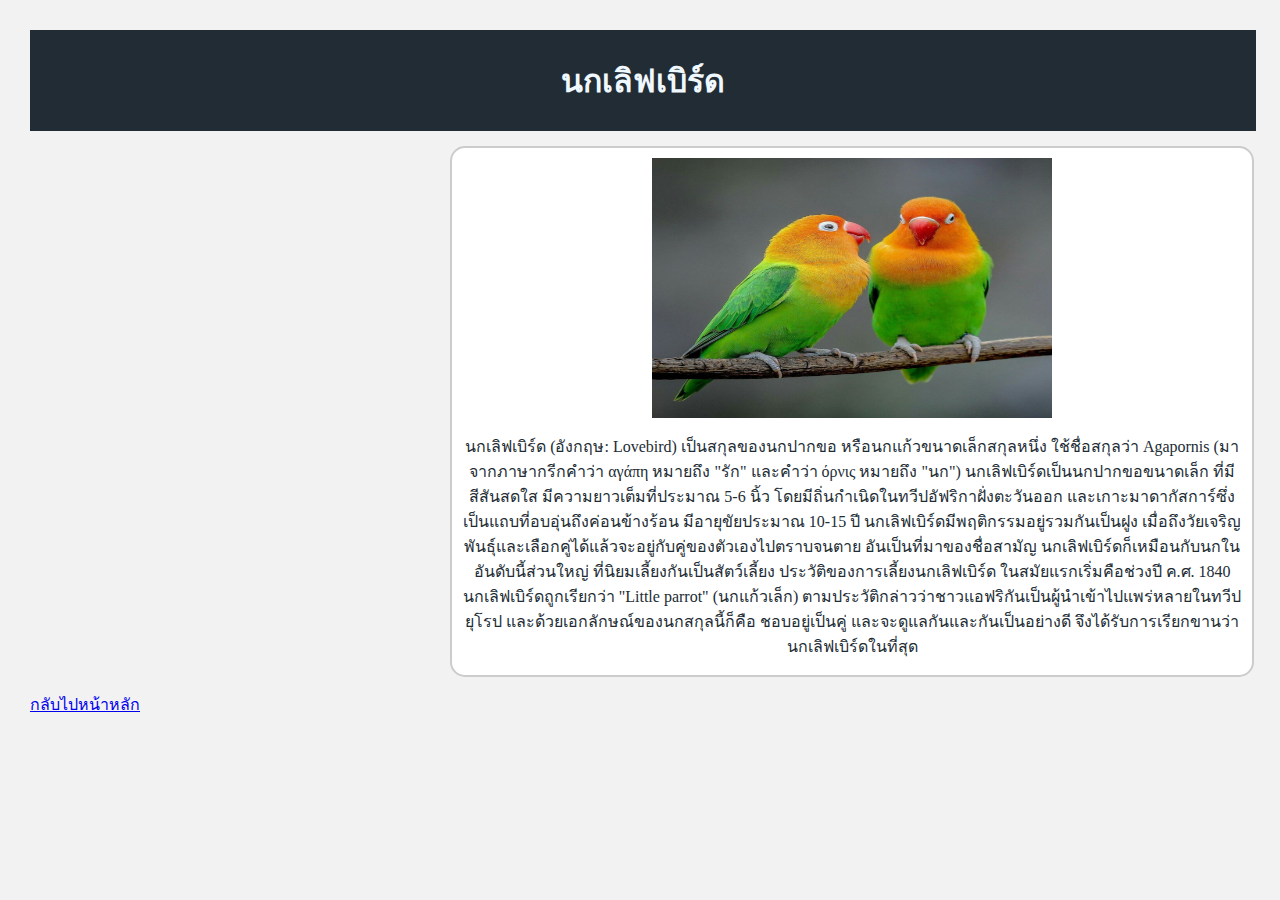
<file: week8/7.html>
<html lang="th">
<head>
    <title>นกเลิฟเบิร์ด</title>
    <link rel="stylesheet" href="style copy.css">
</head>
<body>
    <header class="header">
        <h1>นกเลิฟเบิร์ด</h1>
    </header>
    <div class="bird">
        <div class="bird-info">
            <img src="img/7.jpg" width="400px" height="260px" alt="img">
            <p>นกเลิฟเบิร์ด (อังกฤษ: Lovebird) เป็นสกุลของนกปากขอ หรือนกแก้วขนาดเล็กสกุลหนึ่ง ใช้ชื่อสกุลว่า Agapornis (มาจากภาษากรีกคำว่า αγάπη หมายถึง "รัก" และคำว่า όρνις หมายถึง "นก")

                นกเลิฟเบิร์ดเป็นนกปากขอขนาดเล็ก ที่มีสีสันสดใส มีความยาวเต็มที่ประมาณ 5-6 นิ้ว โดยมีถิ่นกำเนิดในทวีปอัฟริกาฝั่งตะวันออก และเกาะมาดากัสการ์ซึ่งเป็นแถบที่อบอุ่นถึงค่อนข้างร้อน มีอายุขัยประมาณ 10-15 ปี นกเลิฟเบิร์ดมีพฤติกรรมอยู่รวมกันเป็นฝูง เมื่อถึงวัยเจริญพันธุ์และเลือกคู่ได้แล้วจะอยู่กับคู่ของตัวเองไปตราบจนตาย อันเป็นที่มาของชื่อสามัญ
                นกเลิฟเบิร์ดก็เหมือนกับนกในอันดับนี้ส่วนใหญ่ ที่นิยมเลี้ยงกันเป็นสัตว์เลี้ยง ประวัติของการเลี้ยงนกเลิฟเบิร์ด ในสมัยแรกเริ่มคือช่วงปี ค.ศ. 1840 นกเลิฟเบิร์ดถูกเรียกว่า "Little parrot" (นกแก้วเล็ก) ตามประวัติกล่าวว่าชาวแอฟริกันเป็นผู้นำเข้าไปแพร่หลายในทวีปยุโรป และด้วยเอกลักษณ์ของนกสกุลนี้ก็คือ ชอบอยู่เป็นคู่ และจะดูแลกันและกันเป็นอย่างดี จึงได้รับการเรียกขานว่านกเลิฟเบิร์ดในที่สุด
            </p>
        </div>
    </div>
    <a href="index.html">กลับไปหน้าหลัก</a>
</body>
</html>
</file>
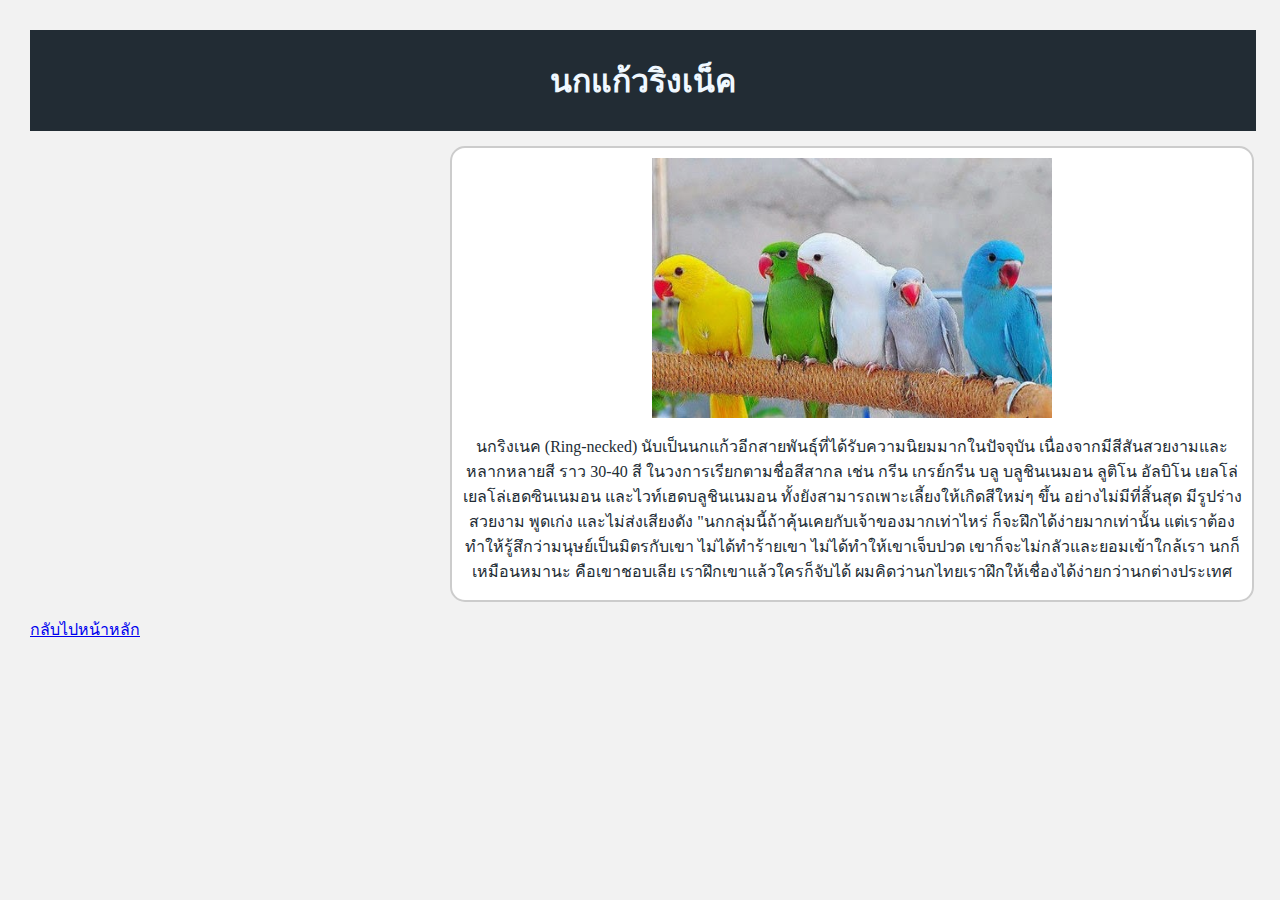
<file: week8/8.html>
<html lang="th">
<head>
    <title>นกแก้วริงเน็ค</title>
    <link rel="stylesheet" href="style copy.css">
</head>
<body>
    <header class="header">
        <h1>นกแก้วริงเน็ค</h1>
    </header>
    <div class="bird">
        <div class="bird-info">
            <img src="img/8.jpg" width="400px" height="260px" alt="img">
            <p> นกริงเนค (Ring-necked) นับเป็นนกแก้วอีกสายพันธุ์ที่ได้รับความนิยมมากในปัจจุบัน เนื่องจากมีสีสันสวยงามและหลากหลายสี ราว 30-40 สี ในวงการเรียกตามชื่อสีสากล เช่น กรีน เกรย์กรีน บลู บลูชินเนมอน ลูติโน อัลบิโน เยลโล่ เยลโล่เฮดซินเนมอน และไวท์เฮดบลูชินเนมอน ทั้งยังสามารถเพาะเลี้ยงให้เกิดสีใหม่ๆ ขึ้น อย่างไม่มีที่สิ้นสุด มีรูปร่างสวยงาม พูดเก่ง และไม่ส่งเสียงดัง

                "นกกลุ่มนี้ถ้าคุ้นเคยกับเจ้าของมากเท่าไหร่ ก็จะฝึกได้ง่ายมากเท่านั้น แต่เราต้องทำให้รู้สึกว่ามนุษย์เป็นมิตรกับเขา ไม่ได้ทำร้ายเขา ไม่ได้ทำให้เขาเจ็บปวด เขาก็จะไม่กลัวและยอมเข้าใกล้เรา นกก็เหมือนหมานะ คือเขาชอบเลีย เราฝึกเขาแล้วใครก็จับได้ ผมคิดว่านกไทยเราฝึกให้เชื่องได้ง่ายกว่านกต่างประเทศ
            </p>
        </div>
    </div>
    <a href="index.html">กลับไปหน้าหลัก</a>
</body>
</html>
</file>
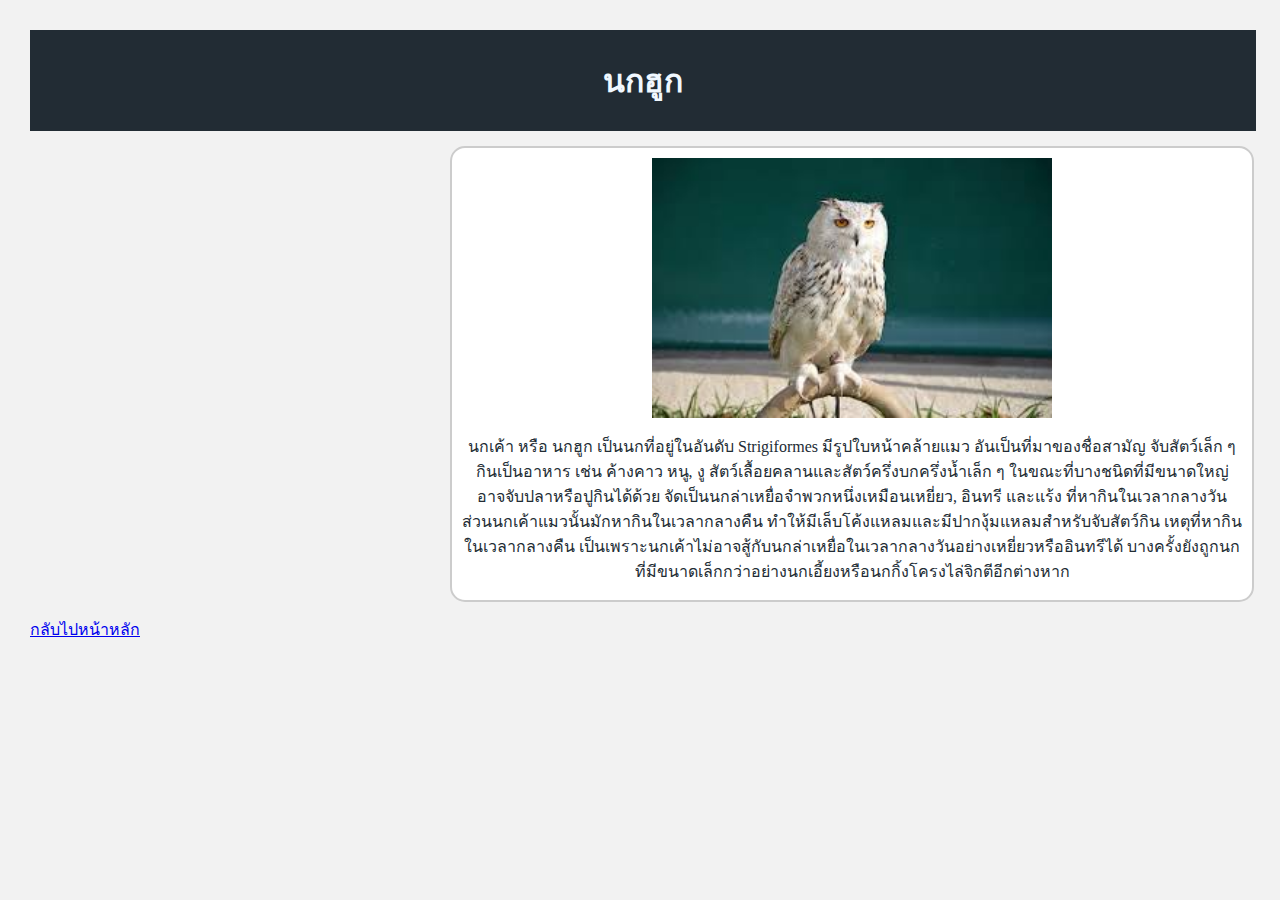
<file: week8/9.html>
<html lang="th">
<head>
    <title>นกฮูก</title>
    <link rel="stylesheet" href="style copy.css">
</head>
<body>
    <header class="header">
        <h1>นกฮูก</h1>
    </header>
    <div class="bird">
        <div class="bird-info">
            <img src="img/9.jfif" width="400px" height="260px" alt="img">
            <p>นกเค้า หรือ​ นกฮูก เป็นนกที่อยู่ในอันดับ Strigiformes มีรูปใบหน้าคล้ายแมว อันเป็นที่มาของชื่อสามัญ จับสัตว์เล็ก ๆ กินเป็นอาหาร เช่น ค้างคาว หนู, งู สัตว์เลื้อยคลานและสัตว์ครึ่งบกครึ่งน้ำเล็ก ๆ ในขณะที่บางชนิดที่มีขนาดใหญ่อาจจับปลาหรือปูกินได้ด้วย จัดเป็นนกล่าเหยื่อจำพวกหนึ่งเหมือนเหยี่ยว, อินทรี และแร้ง ที่หากินในเวลากลางวัน ส่วนนกเค้าแมวนั้นมักหากินในเวลากลางคืน ทำให้มีเล็บโค้งแหลมและมีปากงุ้มแหลมสำหรับจับสัตว์กิน

                เหตุที่หากินในเวลากลางคืน เป็นเพราะนกเค้าไม่อาจสู้กับนกล่าเหยื่อในเวลากลางวันอย่างเหยี่ยวหรืออินทรีได้ บางครั้งยังถูกนกที่มีขนาดเล็กกว่าอย่างนกเอี้ยงหรือนกกิ้งโครงไล่จิกตีอีกต่างหาก
            </p>
        </div>
    </div>
    <a href="index.html">กลับไปหน้าหลัก</a>
</body>
</html>
</file>
<file: week8/style.css>
.header {
    background-color: #222c34;
    display: flex;
    justify-content: center;
    padding: 15px;
    width: 98%;
}

body {
    background-color: #f2f2f2;
}

h1 {
    color: aliceblue; 
    text-align: center; 
    margin: 10;
}

.bird-background{
    background-color: #f2f2f2;
    display: inline-flex;
    text-align: center;
    gap: 137px;
    padding: 20px;
}

.bird {
    text-align: center;
    margin: 10;
    background-color: #ffffff;
    border: 2px solid #ccc;
    border-radius: 15px;
    padding: 15px;
    width: 250px;
}

.bird-info {
    text-align: center;
    margin: 10;
    color : #222c34
}


a {
    text-decoration: none; /* ลบเส้นใต้จากลิงก์ */
    color : #222c34
}
</file>
<file: week8/style copy.css>
.header {
    background-color: #222c34;
    display: flex;
    justify-content: center;
    padding: 15px;
    width: 98%;
}

body, html {
    margin: 15;
    background-color: #f2f2f2;
}

h1 {
    color: aliceblue; 
    text-align: center; 
    margin: 10;
}

.bird-background{
    background-color: #f2f2f2;
    display: inline-flex;
    text-align: center;
    gap: 137px;
    padding: 20px;
}

.bird {
    text-align: center;
    margin: 15 420;
    background-color: #ffffff;
    border: 2px solid #ccc;
    border-radius: 15px;
    width: 800px;
}

.bird-info {
    text-align: center;
    margin: 10;
    color : #222c34
}
</file>
